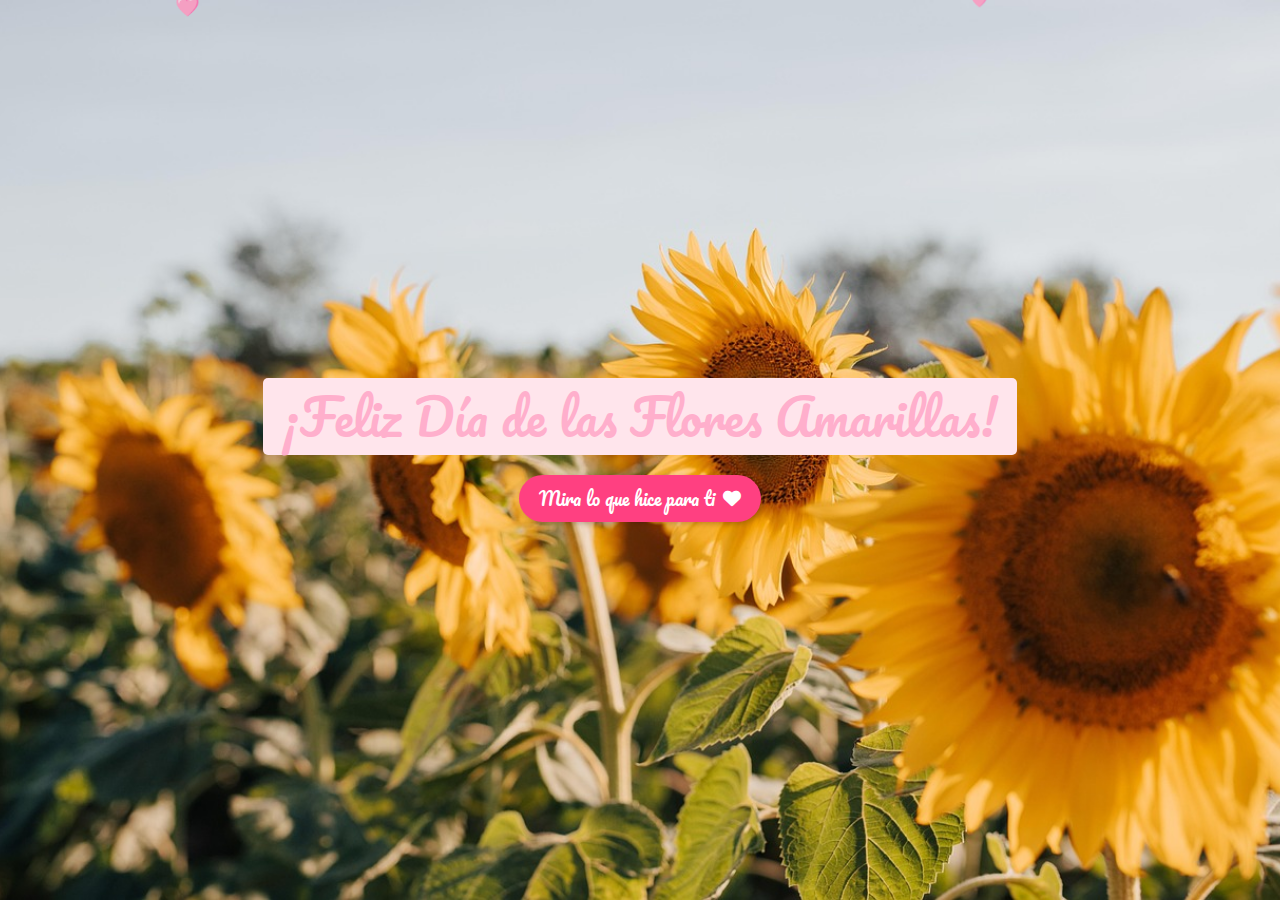
<file: index.html>
<!DOCTYPE html>
<html lang="es">
<head>
  <meta charset="UTF-8">
  <meta name="viewport" content="width=device-width, initial-scale=1.0">
  <title>Mis Flores Amarillas para ti</title>
  <link rel="icon" type="image/x-icon" href="source/floramarilla.ico">

  <!-- Fuente de Google -->
  <link href="https://fonts.googleapis.com/css2?family=Pacifico&display=swap" rel="stylesheet">
  <!-- Bootstrap -->
  <link href="https://cdn.jsdelivr.net/npm/bootstrap@5.3.0-alpha1/dist/css/bootstrap.min.css" rel="stylesheet">
  <!-- FontAwesome -->
  <link rel="stylesheet" href="https://cdnjs.cloudflare.com/ajax/libs/font-awesome/6.5.1/css/all.min.css">

  <style>
    body {
      background-image: url('source/fondo1.jpg');
      background-size: cover;
      background-position: center;
      color: white;
      font-family: 'Pacifico', cursive;
      text-align: center;
      height: 100vh;
      display: flex;
      align-items: center;
      flex-direction: column;
      justify-content: center;
      margin: 0;
      padding: 20px;
      overflow: hidden; /* Evita que los corazones creen barras de desplazamiento */
    }

    h1 {
      font-size: 3rem;
      margin: 0;
      color: #ffafcc;
      font-weight: 200;
      background-color: #ffe5ec;
      padding: 10px 20px;
      border-radius: 5px;
      display: inline-block;
    }

    .btn-heart {
      font-size: 18px;
      padding: 10px 20px;
      background-color: #ff4081;
      border: none;
      color: white;
      margin-top: 20px;
      display: inline-flex;
      align-items: center;
      justify-content: center;
      border-radius: 30px;
      text-decoration: none;
      transition: background-color 0.3s, transform 0.2s;
      max-width: fit-content;
      white-space: nowrap;
      box-shadow: 2px 2px 5px rgba(0, 0, 0, 0.2);
    }

    .btn-heart i {
      margin-left: 8px;
    }

    .btn-heart:hover {
      background-color: #d52879;
      transform: scale(1.05);
    }

    /* 🌟 Estilos para la lluvia de corazones */
    .heart {
      position: fixed;
      top: -10px; /* Inicia fuera de la pantalla */
      left: 50%;
      font-size: 20px;
      opacity: 0.8;
      color: pink;
      animation: fall linear infinite;
      pointer-events: none; /* No interfiere con clics */
    }

    /* Animación de caída */
    @keyframes fall {
      to {
        transform: translateY(100vh);
        opacity: 0;
      }
    }

    @media (max-width: 768px) {
      h1 {
        font-size: 2rem;
        padding: 8px 15px;
      }

      .btn-heart {
        font-size: 16px;
        padding: 8px 16px;
      }
    }
  </style>
</head>
<body>
<h1>¡Feliz Día de las Flores Amarillas!</h1>
<a href="inicio.html" class="btn-heart">
  Mira lo que hice para ti
  <i class="fa-solid fa-heart"></i>
</a>

<!-- 🌟 Script para la lluvia de corazones -->
<script>
  function createHeart() {
    const heart = document.createElement("span");
    heart.classList.add("heart");
    heart.innerHTML = "🩷"; // "💛" "🩷"  "🌸"
    document.body.appendChild(heart);

    // Posición aleatoria en el ancho de la pantalla
    heart.style.left = Math.random() * 100 + "vw";

    // Tamaño aleatorio de los corazones
    heart.style.fontSize = Math.random() * 20 + 10 + "px";

    // Velocidad aleatoria de caída
    heart.style.animationDuration = Math.random() * 3 + 2 + "s";

    // Elimina el corazón después de caer
    setTimeout(() => {
      heart.remove();
    }, 5000);
  }

  // Generar corazones cada 300ms
  setInterval(createHeart, 300);
</script>

<!-- Bootstrap JS -->
<script src="https://cdn.jsdelivr.net/npm/bootstrap@5.3.0-alpha1/dist/js/bootstrap.bundle.min.js"></script>
</body>
</html>
</file>
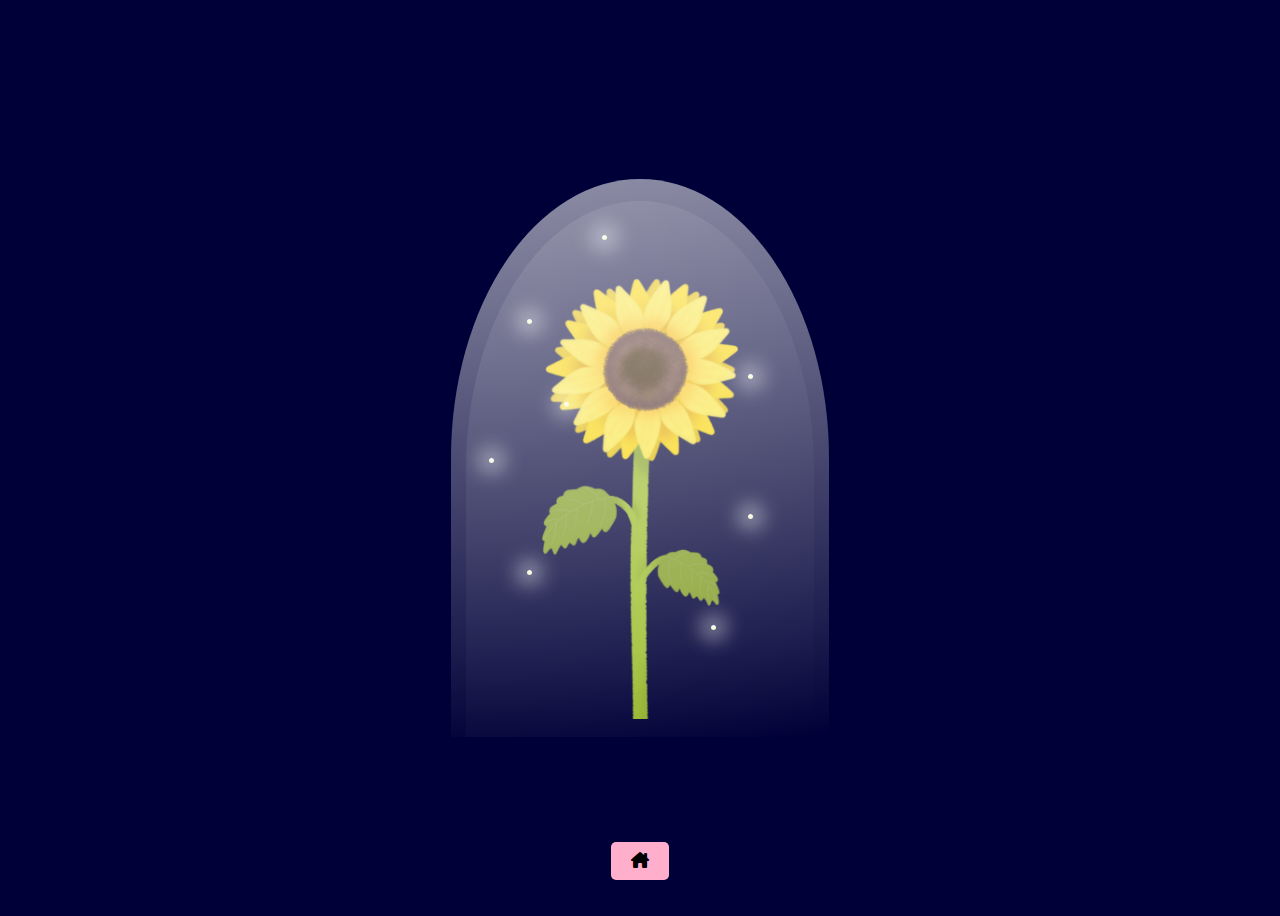
<file: girasol.html>
<!DOCTYPE html>
<html lang="es">

<head>
    <meta charset="UTF-8">
    <meta name="viewport" content="width=device-width, initial-scale=1.0">
    <title>Girasol</title>
    <link rel="icon" type="image/x-icon" href="source/floramarilla.ico">
    <link href="https://fonts.googleapis.com/css2?family=Pacifico&display=swap" rel="stylesheet">
     <!-- Asegúrate de tener FontAwesome en tu proyecto -->
<link rel="stylesheet" href="https://cdnjs.cloudflare.com/ajax/libs/font-awesome/6.5.1/css/all.min.css">

    <style>
        body {
            display: flex;
            justify-content: center;
            align-items: center;
            background-color: #000038;
            height: 100vh;
        }

        .flower {
            display: flex;
            flex-direction: column-reverse;
            align-items: center;
            animation: float 3s ease-in-out infinite;
            position: relative;
            z-index: -1;
        }

        .flower__sparkles {
            position: absolute;
            top: 0;
            left: 0;
            width: 100%;
            height: 100%;
        }

        .flower__sparkle {
            position: absolute;
            width: 5px;
            height: 5px;
            background: linear-gradient(#FFF, #F5FCCD);
            box-shadow: 0 0 20px 10px rgba(255, 255, 255, 0.5);
            border-radius: 50%;
        }

        .flower__sparkle:nth-child(1) {
            top: 10%;
            left: 40%;
        }

        .flower__sparkle:nth-child(2) {
            top: 25%;
            left: 20%;
        }

        .flower__sparkle:nth-child(3) {
            top: 40%;
            left: 30%;
        }

        .flower__sparkle:nth-child(4) {
            top: 50%;
            left: 10%;
        }

        .flower__sparkle:nth-child(5) {
            top: 80%;
            right: 30%;
        }

        .flower__sparkle:nth-child(6) {
            top: 70%;
            left: 20%;
        }

        .flower__sparkle:nth-child(7) {
            top: 60%;
            right: 20%;
        }

        .flower__sparkle:nth-child(8) {
            top: 35%;
            right: 20%;
        }

        .flower__wrapper {
            position: relative;
            padding: 2vh 7vh;
            border-radius: 50% 50% 0 0;
            background: linear-gradient(#FFF -100%, transparent);
            overflow: hidden;
        }

        .flower__wrapper:before {
            content: '';
            position: absolute;
            top: 4%;
            left: 4%;
            display: block;
            width: 92%;
            height: 96%;
            background: radial-gradient(circle at top left, #FFF -800%, transparent);
            border-radius: 50% 50% 0 0;
        }

        .flower__wrapper:after {
            content: '';
            position: absolute;
            top: 0;
            left: 0;
            display: block;
            width: 100%;
            height: 100%;
            background: radial-gradient(circle at top left, #FFF -800%, transparent);
        }

        .flower__head {
            position: relative;
            display: flex;
            justify-content: center;
            width: 20vh;
            height: 23vh;
            margin-bottom: -8vh;
            transform: rotateX(75deg);
        }

        .flower__petal {
            position: absolute;
            bottom: -58%;
            width: 14vh;
            height: 19vh;
        }

        .flower__petal:after {
            content: '';
            position: relative;
            top: 0rem;
            left: 60%;
            display: block;
            width: 2px;
            height: 80%;
            background: #F5FCCD;
            transform: rotate(45deg);
        }

        .flower__petal--left {
            left: -19%;
            border-radius: 0 50% 40% 50%;
            background: linear-gradient(135deg, #F5FCCD, #ff7d66);
            transform-origin: 100% 100%;
        }

        .flower__petal--left:after {
            left: unset;
            right: -40%;
            transform: rotate(135deg);
        }

        /*
        .flower__petal--mid {
            left: -16%;
            bottom: -59%;
            border-radius: 0% 119% 0% 100%;
            background: linear-gradient(180deg, #F5FCCD, #ff7d66);
            transform-origin: 100% 100%;
            height: 28vh;
            transform: rotate(23deg);
            z-index: -1;
        }

        .flower__petal--mid:after {
            left: unset;
            right: -44%;
            transform: rotate(156deg);
            height: 26vh;
        }

        .flower__petal--bottom {
            left: -22%;
            bottom: -59%;
            border-radius: 0% 119% 0% 100%;
            background: linear-gradient(180deg, #F5FCCD, #ff7d66);
            transform-origin: 100% 100%;
            height: 31vh;
            transform: rotate(-158deg);
            z-index: -1;
        }

        .flower__petal--bottom:after {
            left: unset;
            right: -44%;
            transform: rotate(156deg);
            height: 26vh;
        }
*/
        .flower__petal--right {
            right: -18%;
            border-radius: 50% 0 50% 40%;
            background: linear-gradient(-135deg, #F5FCCD, #ff7d66);
            transform-origin: 0 100%;
        }

        .flower__petal--front {
            transform: scaleY(-1);
        }

        .flower__center {
            position: relative;
            width: 60%;
            height: 74%;
            background: linear-gradient(#976a5a, #3e1e12);
            border-radius: 50% 50% 35% 35%;
            top: 112%;
        }

        .flower__seeds {
            position: absolute;
            bottom: 2vh;
            left: 0;
            width: 100%;
            height: 100%;
            margin-bottom: 3vh;
        }

        .flower__seed {
            position: absolute;
            width: 3px;
            height: 3px;
            border-radius: 50%;
            background-color: #FFF;
        }

        .flower__seed:nth-child(1) {
            top: 60%;
            left: 40%;
        }

        .flower__seed:nth-child(2) {
            top: 40%;
            left: 60%;
        }

        .flower__seed:nth-child(3) {
            top: 50%;
            left: 50%;
        }

        .flower__seed:nth-child(4) {
            top: 60%;
            left: 60%;
        }

        .flower__seed:nth-child(5) {
            top: 40%;
            left: 40%;
        }

        .flower__seed:nth-child(6) {
            top: 50%;
            left: 30%;
        }

        .flower__seed:nth-child(7) {
            top: 30%;
            left: 50%;
        }

        .flower__seed:nth-child(8) {
            top: 70%;
            left: 50%;
        }

        .flower__seed:nth-child(9) {
            top: 50%;
            left: 70%;
        }

        .flower__steam-wrapper {
            position: relative;
            width: 1.5vh;
            height: 43vh;
        }

        .flower__steam-wrapper:after {
            content: '';
            position: absolute;
            top: 0;
            left: -200%;
            width: 500%;
            height: 10vh;
            border-radius: 0 0 50% 50%;
            background: linear-gradient(#000038, #80c0a1);
        }

        .flower__leaf {
            position: absolute;
            width: 400%;
            height: 15%;
            background: #80c0a1;
            border-radius: 50% 0 50% 0;
        }

        .flower__leaf:after {
            content: '';
            position: absolute;
            top: 50%;
            left: 0;
            width: 100%;
            height: 2px;
            background-color: #80c0a1;
            transform: rotate(-45deg);
            filter: brightness(1);
        }

        .flower__leaf--first {
            bottom: 25%;
            left: 100%;
            background: linear-gradient(-135deg, #80c0a1, #F5FCCD);
            transform-origin: -10%;
        }

        .flower__leaf--second {
            top: 30%;
            right: 100%;
            background: linear-gradient(45deg, #80c0a1, #F5FCCD);
            transform: scaleY(-1);
            transform-origin: 110%;
            z-index: 1;
        }

        .flower__leaf--second {
            top: 30%;
            right: 100%;
            background: linear-gradient(45deg, #80c0a1, #F5FCCD);
            transform: scaleY(-1);
            transform-origin: 110%;
            z-index: 1;
        }

        .flower__steam {
            position: relative;
            width: 100%;
            height: 94%;
            background: linear-gradient(#000038, #80c0a1, #F5FCCD);
            border-radius: 0 0 1rem 0;
            overflow: hidden;

        }

        .flower__steam-end {
            position: absolute;
            bottom: 0;
            width: 100%;
            height: 4vh;
            background: linear-gradient(#ff7d66, #F5FCCD);
            border-radius: 50% 20% 50% 0;
        }

        .imagen {
            margin-top: 9vh;
            height: 49vh;
            width: 28vh;
        }

        @keyframes float {

            0%,
            100% {
                transform: translateY(0);
            }

            50% {
                transform: translateY(-20px);
            }
        }

        .titulo {
            margin-bottom: 180px;
            color: yellow;
            position: absolute;
            top: 1vh;
            left: 50%;
            transform: translateX(-50%);
            width: 90%;
            font-size: 3vh;
            opacity: 0;
            animation: fadeIn 4s ease-in-out forwards;
            text-align: center;
            font-family: 'Pacifico', cursive;
        }

        @keyframes float {

            0%,
            100% {
                transform: translateY(0);
            }

            50% {
                transform: translateY(-20px);
            }
        }

        @media screen and (max-width: 600px) {
            h1 {
                font-size: 1.5em;
            }
        }

        @media screen and (min-width: 601px) and (max-width: 1024px) {
            h1 {
                font-size: 1.8em;
            }
        }

        @media screen and (min-width: 1025px) {
            h1 {
                font-size: 2em;
            }

        }

        h1 {
            font-size: 2em;
            line-height: 1.5;
            margin-bottom: 20px;
        }

        @keyframes fadeIn {
            from {
                opacity: 0;
            }

            to {
                opacity: 1;
            }
        }

        #girasol-button {
    position: fixed;
    bottom: 20px;  /* Ubicación en la parte inferior */
    left: 50%;  /* Lo centra horizontalmente */
    transform: translateX(-50%); /* Asegura que el centro del botón esté alineado */
    padding: 10px 20px;
    background-color: #ffafcc;
    color: #000;
    font-size: 16px;
    border: none;
    border-radius: 5px;
    cursor: pointer;
    transition: 0.3s;
}

#girasol-button:hover {
    background-color: #bde0fe;
}

.material-symbols-outlined {
    font-variation-settings:
      'FILL' 0,
      'wght' 400,
      'GRAD' 0,
      'opsz' 24;
    font-size: 24px;
    vertical-align: middle;
    margin-right: 5px;
}
    </style>
</head>

<body>
    <h1 class="titulo">Te amo y siempre te amaré <3 <br>
        Tu y yo por siempre y para siempre 🩷</h1>
    <div class="flower__wrapper">
        <div class="flower__sparkles">
            <div class="flower__sparkle"></div>
            <div class="flower__sparkle"></div>
            <div class="flower__sparkle"></div>
            <div class="flower__sparkle"></div>
            <div class="flower__sparkle"></div>
            <div class="flower__sparkle"></div>
            <div class="flower__sparkle"></div>
            <div class="flower__sparkle"></div>
        </div>

        <button title="INICIO" id="girasol-button" onclick="window.location.href='index.html'">
            <i class="fa-solid fa-house-chimney"></i> 
        </button>

        <div class="flower">
            <img class="imagen"
                src="[data-uri]" />

        </div>
    </div>

</body>

</html>
</file>
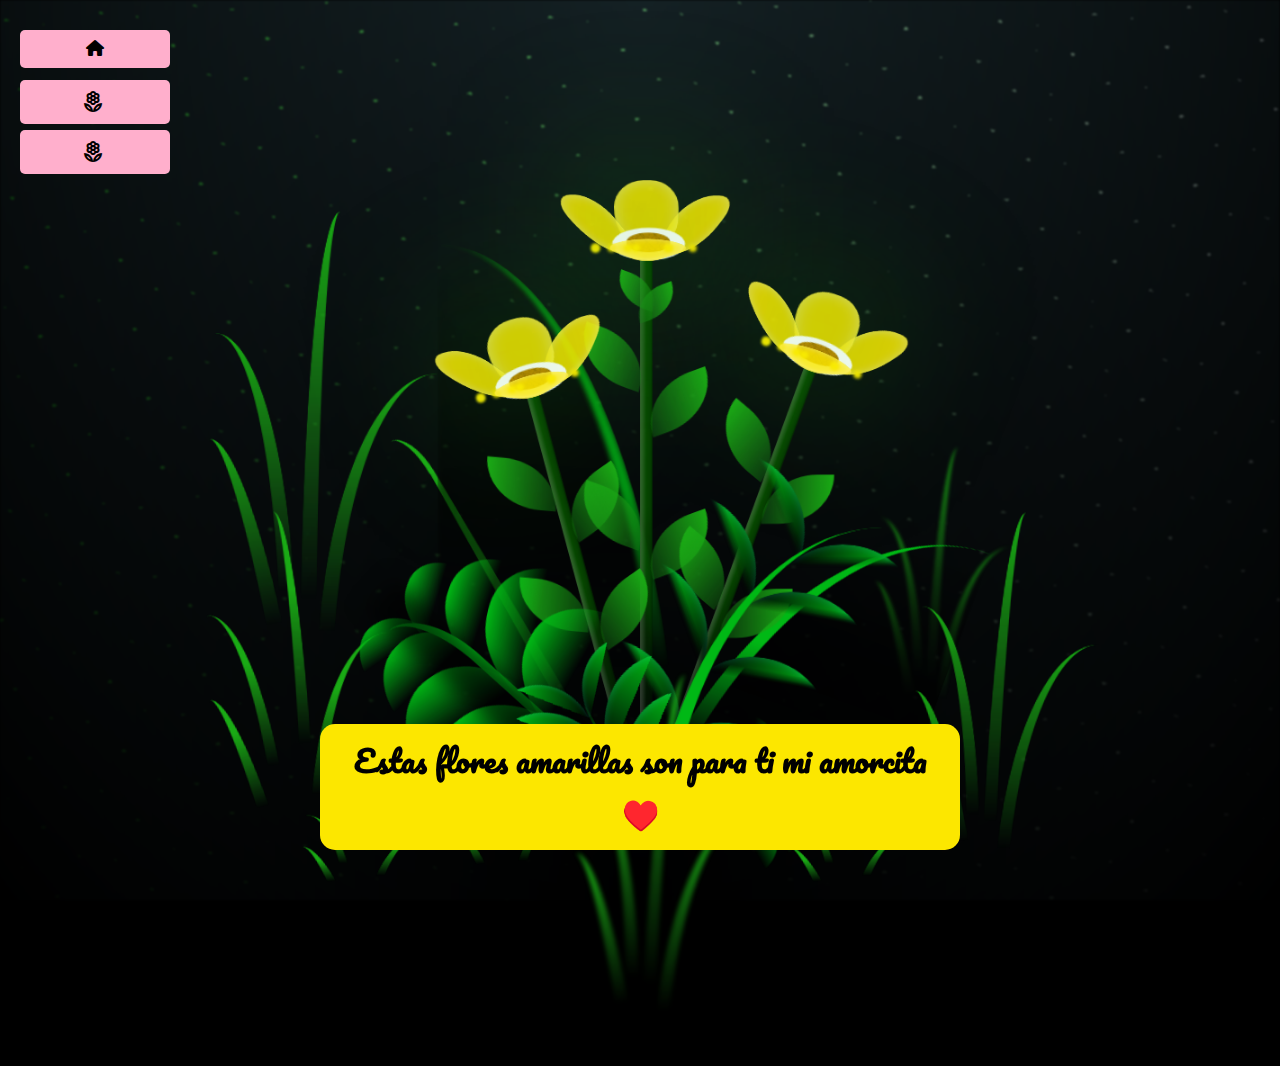
<file: inicio.html>
<!DOCTYPE html>
<html lang="es">
<head>
    <meta charset="UTF-8">
    <meta name="viewport" content="width=device-width, initial-scale=1.0">
    <title>Tus Flores</title>
    <link rel="icon" type="image/x-icon" href="source/floramarilla.ico">
    <link rel="stylesheet" href="css/style.css">
    <link rel="stylesheet" href="https://cdnjs.cloudflare.com/ajax/libs/font-awesome/6.5.1/css/all.min.css">
    <!-- Fuente de Google -->
    <link href="https://fonts.googleapis.com/css2?family=Pacifico&display=swap" rel="stylesheet">
    <link rel="stylesheet" href="https://fonts.googleapis.com/css2?family=Material+Symbols+Outlined:opsz,wght,FILL,GRAD@20..48,100..700,0..1,-50..200&icon_names=local_florist" />

</head>

<body>
<div class="night"></div>
<div class="flowers">
    <div class="flower flower--1">
        <div class="flower__leafs flower__leafs--1">
            <div class="flower__leaf flower__leaf--1"></div>
            <div class="flower__leaf flower__leaf--2"></div>
            <div class="flower__leaf flower__leaf--3"></div>
            <div class="flower__leaf flower__leaf--4"></div>
            <div class="flower__white-circle"></div>

            <div class="flower__light flower__light--1"></div>
            <div class="flower__light flower__light--2"></div>
            <div class="flower__light flower__light--3"></div>
            <div class="flower__light flower__light--4"></div>
            <div class="flower__light flower__light--5"></div>
            <div class="flower__light flower__light--6"></div>
            <div class="flower__light flower__light--7"></div>
            <div class="flower__light flower__light--8"></div>

        </div>
        <div class="flower__line">
            <div class="flower__line__leaf flower__line__leaf--1"></div>
            <div class="flower__line__leaf flower__line__leaf--2"></div>
            <div class="flower__line__leaf flower__line__leaf--3"></div>
            <div class="flower__line__leaf flower__line__leaf--4"></div>
            <div class="flower__line__leaf flower__line__leaf--5"></div>
            <div class="flower__line__leaf flower__line__leaf--6"></div>
        </div>
    </div>

    <div class="flower flower--2">
        <div class="flower__leafs flower__leafs--2">
            <div class="flower__leaf flower__leaf--1"></div>
            <div class="flower__leaf flower__leaf--2"></div>
            <div class="flower__leaf flower__leaf--3"></div>
            <div class="flower__leaf flower__leaf--4"></div>
            <div class="flower__white-circle"></div>

            <div class="flower__light flower__light--1"></div>
            <div class="flower__light flower__light--2"></div>
            <div class="flower__light flower__light--3"></div>
            <div class="flower__light flower__light--4"></div>
            <div class="flower__light flower__light--5"></div>
            <div class="flower__light flower__light--6"></div>
            <div class="flower__light flower__light--7"></div>
            <div class="flower__light flower__light--8"></div>

        </div>
        <div class="flower__line">
            <div class="flower__line__leaf flower__line__leaf--1"></div>
            <div class="flower__line__leaf flower__line__leaf--2"></div>
            <div class="flower__line__leaf flower__line__leaf--3"></div>
            <div class="flower__line__leaf flower__line__leaf--4"></div>
        </div>
    </div>

    <div class="flower flower--3">
        <div class="flower__leafs flower__leafs--3">
            <div class="flower__leaf flower__leaf--1"></div>
            <div class="flower__leaf flower__leaf--2"></div>
            <div class="flower__leaf flower__leaf--3"></div>
            <div class="flower__leaf flower__leaf--4"></div>
            <div class="flower__white-circle"></div>

            <div class="flower__light flower__light--1"></div>
            <div class="flower__light flower__light--2"></div>
            <div class="flower__light flower__light--3"></div>
            <div class="flower__light flower__light--4"></div>
            <div class="flower__light flower__light--5"></div>
            <div class="flower__light flower__light--6"></div>
            <div class="flower__light flower__light--7"></div>
            <div class="flower__light flower__light--8"></div>

        </div>
        <div class="flower__line">
            <div class="flower__line__leaf flower__line__leaf--1"></div>
            <div class="flower__line__leaf flower__line__leaf--2"></div>
            <div class="flower__line__leaf flower__line__leaf--3"></div>
            <div class="flower__line__leaf flower__line__leaf--4"></div>
        </div>
    </div>

    <div class="grow-ans" style="--d:1.2s">
        <div class="flower__g-long">
            <div class="flower__g-long__top"></div>
            <div class="flower__g-long__bottom"></div>
        </div>
    </div>

    <div class="growing-grass">
        <div class="flower__grass flower__grass--1">
            <div class="flower__grass--top"></div>
            <div class="flower__grass--bottom"></div>
            <div class="flower__grass__leaf flower__grass__leaf--1"></div>
            <div class="flower__grass__leaf flower__grass__leaf--2"></div>
            <div class="flower__grass__leaf flower__grass__leaf--3"></div>
            <div class="flower__grass__leaf flower__grass__leaf--4"></div>
            <div class="flower__grass__leaf flower__grass__leaf--5"></div>
            <div class="flower__grass__leaf flower__grass__leaf--6"></div>
            <div class="flower__grass__leaf flower__grass__leaf--7"></div>
            <div class="flower__grass__leaf flower__grass__leaf--8"></div>
            <div class="flower__grass__overlay"></div>
        </div>
    </div>

    <div class="growing-grass">
        <div class="flower__grass flower__grass--2">
            <div class="flower__grass--top"></div>
            <div class="flower__grass--bottom"></div>
            <div class="flower__grass__leaf flower__grass__leaf--1"></div>
            <div class="flower__grass__leaf flower__grass__leaf--2"></div>
            <div class="flower__grass__leaf flower__grass__leaf--3"></div>
            <div class="flower__grass__leaf flower__grass__leaf--4"></div>
            <div class="flower__grass__leaf flower__grass__leaf--5"></div>
            <div class="flower__grass__leaf flower__grass__leaf--6"></div>
            <div class="flower__grass__leaf flower__grass__leaf--7"></div>
            <div class="flower__grass__leaf flower__grass__leaf--8"></div>
            <div class="flower__grass__overlay"></div>
        </div>
    </div>

    <div class="grow-ans" style="--d:2.4s">
        <div class="flower__g-right flower__g-right--1">
            <div class="leaf"></div>
        </div>
    </div>

    <div class="grow-ans" style="--d:2.8s">
        <div class="flower__g-right flower__g-right--2">
            <div class="leaf"></div>
        </div>
    </div>

    <div class="grow-ans" style="--d:2.8s">
        <div class="flower__g-front">
            <div class="flower__g-front__leaf-wrapper flower__g-front__leaf-wrapper--1">
                <div class="flower__g-front__leaf"></div>
            </div>
            <div class="flower__g-front__leaf-wrapper flower__g-front__leaf-wrapper--2">
                <div class="flower__g-front__leaf"></div>
            </div>
            <div class="flower__g-front__leaf-wrapper flower__g-front__leaf-wrapper--3">
                <div class="flower__g-front__leaf"></div>
            </div>
            <div class="flower__g-front__leaf-wrapper flower__g-front__leaf-wrapper--4">
                <div class="flower__g-front__leaf"></div>
            </div>
            <div class="flower__g-front__leaf-wrapper flower__g-front__leaf-wrapper--5">
                <div class="flower__g-front__leaf"></div>
            </div>
            <div class="flower__g-front__leaf-wrapper flower__g-front__leaf-wrapper--6">
                <div class="flower__g-front__leaf"></div>
            </div>
            <div class="flower__g-front__leaf-wrapper flower__g-front__leaf-wrapper--7">
                <div class="flower__g-front__leaf"></div>
            </div>
            <div class="flower__g-front__leaf-wrapper flower__g-front__leaf-wrapper--8">
                <div class="flower__g-front__leaf"></div>
            </div>
            <div class="flower__g-front__line"></div>
        </div>
    </div>

    <div class="grow-ans" style="--d:3.2s">
        <div class="flower__g-fr">
            <div class="leaf"></div>
            <div class="flower__g-fr__leaf flower__g-fr__leaf--1"></div>
            <div class="flower__g-fr__leaf flower__g-fr__leaf--2"></div>
            <div class="flower__g-fr__leaf flower__g-fr__leaf--3"></div>
            <div class="flower__g-fr__leaf flower__g-fr__leaf--4"></div>
            <div class="flower__g-fr__leaf flower__g-fr__leaf--5"></div>
            <div class="flower__g-fr__leaf flower__g-fr__leaf--6"></div>
            <div class="flower__g-fr__leaf flower__g-fr__leaf--7"></div>
            <div class="flower__g-fr__leaf flower__g-fr__leaf--8"></div>
        </div>
    </div>

    <div class="long-g long-g--0">
        <div class="grow-ans" style="--d:3s">
            <div class="leaf leaf--0"></div>
        </div>
        <div class="grow-ans" style="--d:2.2s">
            <div class="leaf leaf--1"></div>
        </div>
        <div class="grow-ans" style="--d:3.4s">
            <div class="leaf leaf--2"></div>
        </div>
        <div class="grow-ans" style="--d:3.6s">
            <div class="leaf leaf--3"></div>
        </div>
    </div>

    <div class="long-g long-g--1">
        <div class="grow-ans" style="--d:3.6s">
            <div class="leaf leaf--0"></div>
        </div>
        <div class="grow-ans" style="--d:3.8s">
            <div class="leaf leaf--1"></div>
        </div>
        <div class="grow-ans" style="--d:4s">
            <div class="leaf leaf--2"></div>
        </div>
        <div class="grow-ans" style="--d:4.2s">
            <div class="leaf leaf--3"></div>
        </div>
    </div>

    <div class="long-g long-g--2">
        <div class="grow-ans" style="--d:4s">
            <div class="leaf leaf--0"></div>
        </div>
        <div class="grow-ans" style="--d:4.2s">
            <div class="leaf leaf--1"></div>
        </div>
        <div class="grow-ans" style="--d:4.4s">
            <div class="leaf leaf--2"></div>
        </div>
        <div class="grow-ans" style="--d:4.6s">
            <div class="leaf leaf--3"></div>
        </div>
    </div>

    <div class="long-g long-g--3">
        <div class="grow-ans" style="--d:4s">
            <div class="leaf leaf--0"></div>
        </div>
        <div class="grow-ans" style="--d:4.2s">
            <div class="leaf leaf--1"></div>
        </div>
        <div class="grow-ans" style="--d:3s">
            <div class="leaf leaf--2"></div>
        </div>
        <div class="grow-ans" style="--d:3.6s">
            <div class="leaf leaf--3"></div>
        </div>
    </div>

    <div class="long-g long-g--4">
        <div class="grow-ans" style="--d:4s">
            <div class="leaf leaf--0"></div>
        </div>
        <div class="grow-ans" style="--d:4.2s">
            <div class="leaf leaf--1"></div>
        </div>
        <div class="grow-ans" style="--d:3s">
            <div class="leaf leaf--2"></div>
        </div>
        <div class="grow-ans" style="--d:3.6s">
            <div class="leaf leaf--3"></div>
        </div>
    </div>

    <div class="long-g long-g--5">
        <div class="grow-ans" style="--d:4s">
            <div class="leaf leaf--0"></div>
        </div>
        <div class="grow-ans" style="--d:4.2s">
            <div class="leaf leaf--1"></div>
        </div>
        <div class="grow-ans" style="--d:3s">
            <div class="leaf leaf--2"></div>
        </div>
        <div class="grow-ans" style="--d:3.6s">
            <div class="leaf leaf--3"></div>
        </div>
    </div>

    <div class="long-g long-g--6">
        <div class="grow-ans" style="--d:4.2s">
            <div class="leaf leaf--0"></div>
        </div>
        <div class="grow-ans" style="--d:4.4s">
            <div class="leaf leaf--1"></div>
        </div>
        <div class="grow-ans" style="--d:4.6s">
            <div class="leaf leaf--2"></div>
        </div>
        <div class="grow-ans" style="--d:4.8s">
            <div class="leaf leaf--3"></div>
        </div>
    </div>

    <div class="long-g long-g--7">
        <div class="grow-ans" style="--d:3s">
            <div class="leaf leaf--0"></div>
        </div>
        <div class="grow-ans" style="--d:3.2s">
            <div class="leaf leaf--1"></div>
        </div>
        <div class="grow-ans" style="--d:3.5s">
            <div class="leaf leaf--2"></div>
        </div>
        <div class="grow-ans" style="--d:3.6s">
            <div class="leaf leaf--3"></div>
        </div>
    </div>
</div>
<div class="message">Estas flores amarillas son para ti mi amorcita ♥️</div>


<button title="INICIO" id="home-button" onclick="window.location.href='index.html'">
    <i class="fa-solid fa-house"></i>
</button>

<button title="VER TULIPÁN" id="tulipan-button" onclick="window.location.href='tulipan.html'">
    <span class="material-symbols-outlined">local_florist</span>
</button>

<button title="VER GIRASOL" id="girasol-button" onclick="window.location.href='girasol.html'">
    <span class="material-symbols-outlined">local_florist</span>
</button>








<script>
    onload = () =>{
        document.body.classList.remove("container");
    };
</script>
</body>
</file>
<file: css/style.css>
*,
*::after,
*::before {
  padding: 0;
  margin: 0;
  box-sizing: border-box;
}

:root {
  --dark-color: #000;
}

body {
  display: flex;
  align-items: flex-end;
  justify-content: center;
  min-height: 100vh;
  background-color: var(--dark-color);
  overflow: hidden;
  perspective: 1000px;
}

.night {
  position: fixed;
  left: 50%;
  top: 0;
  transform: translateX(-50%);
  width: 100%;
  height: 100%;
  filter: blur(0.1vmin);
  background-image: radial-gradient(ellipse at top, transparent 0%, var(--dark-color)), 
  radial-gradient(ellipse at bottom, var(--dark-color), rgba(145, 233, 255, 0.2)), 
  repeating-linear-gradient(220deg, rgb(0, 0, 0) 0px, rgb(0, 0, 0) 19px, transparent 19px, 
  transparent 22px), repeating-linear-gradient(189deg, rgb(0, 0, 0) 0px, rgb(0, 0, 0) 19px, 
  transparent 19px, transparent 22px), repeating-linear-gradient(148deg, rgb(0, 0, 0) 0px, 
  rgb(0, 0, 0) 19px, transparent 19px, transparent 22px), linear-gradient(90deg, rgb(21, 255, 0), 
  rgb(240, 240, 240));
}

.flowers {
  position: relative;
  transform: scale(0.9);
}

.flower {
  position: absolute;
  bottom: 10vmin;
  transform-origin: bottom center;
  z-index: 10;
  --fl-speed: 0.8s;
}

.message {
  background: #fce700;
  font-family: 'Pacifico', cursive;
  font-size: 30px;
  font-style: normal;
  font-weight: 800;
  padding: 10px 20px;
  position: absolute;
  bottom: 50px;
  left: 50%;
  transform: translateX(-50%);
  max-width: 80%; /* Limita el ancho para que se ajuste mejor */
  text-align: center;
  border-radius: 15px; /* Bordes redondeados */
  white-space: normal; /* Permite que el texto se divida en líneas */
  word-wrap: break-word; /* Asegura que las palabras largas se rompan */
  display: inline-block; /* Para mejor ajuste del contenido */
}


@keyframes fadeIn {
  to {
    opacity: 1; /* El elemento se vuelve visible */
  }
}

.flower--1 {
  -webkit-animation: moving-flower-1 4s linear infinite;
          animation: moving-flower-1 4s linear infinite;
}
.flower--1 .flower__line {
  height: 70vmin;
  -webkit-animation-delay: 0.3s;
          animation-delay: 0.3s;
}
.flower--1 .flower__line__leaf--1 {
  -webkit-animation: blooming-leaf-right var(--fl-speed) 1.6s backwards;
          animation: blooming-leaf-right var(--fl-speed) 1.6s backwards;
}
.flower--1 .flower__line__leaf--2 {
  -webkit-animation: blooming-leaf-right var(--fl-speed) 1.4s backwards;
          animation: blooming-leaf-right var(--fl-speed) 1.4s backwards;
}
.flower--1 .flower__line__leaf--3 {
  -webkit-animation: blooming-leaf-left var(--fl-speed) 1.2s backwards;
          animation: blooming-leaf-left var(--fl-speed) 1.2s backwards;
}
.flower--1 .flower__line__leaf--4 {
  -webkit-animation: blooming-leaf-left var(--fl-speed) 1s backwards;
          animation: blooming-leaf-left var(--fl-speed) 1s backwards;
}
.flower--1 .flower__line__leaf--5 {
  -webkit-animation: blooming-leaf-right var(--fl-speed) 1.8s backwards;
          animation: blooming-leaf-right var(--fl-speed) 1.8s backwards;
}
.flower--1 .flower__line__leaf--6 {
  -webkit-animation: blooming-leaf-left var(--fl-speed) 2s backwards;
          animation: blooming-leaf-left var(--fl-speed) 2s backwards;
}
.flower--2 {
  left: 50%;
  transform: rotate(20deg);
  -webkit-animation: moving-flower-2 4s linear infinite;
          animation: moving-flower-2 4s linear infinite;
}
.flower--2 .flower__line {
  height: 60vmin;
  -webkit-animation-delay: 0.6s;
          animation-delay: 0.6s;
}
.flower--2 .flower__line__leaf--1 {
  -webkit-animation: blooming-leaf-right var(--fl-speed) 1.9s backwards;
          animation: blooming-leaf-right var(--fl-speed) 1.9s backwards;
}
.flower--2 .flower__line__leaf--2 {
  -webkit-animation: blooming-leaf-right var(--fl-speed) 1.7s backwards;
          animation: blooming-leaf-right var(--fl-speed) 1.7s backwards;
}
.flower--2 .flower__line__leaf--3 {
  -webkit-animation: blooming-leaf-left var(--fl-speed) 1.5s backwards;
          animation: blooming-leaf-left var(--fl-speed) 1.5s backwards;
}
.flower--2 .flower__line__leaf--4 {
  -webkit-animation: blooming-leaf-left var(--fl-speed) 1.3s backwards;
          animation: blooming-leaf-left var(--fl-speed) 1.3s backwards;
}
.flower--3 {
  left: 50%;
  transform: rotate(-15deg);
  -webkit-animation: moving-flower-3 4s linear infinite;
          animation: moving-flower-3 4s linear infinite;
}
.flower--3 .flower__line {
  -webkit-animation-delay: 0.9s;
          animation-delay: 0.9s;
}
.flower--3 .flower__line__leaf--1 {
  -webkit-animation: blooming-leaf-right var(--fl-speed) 2.5s backwards;
          animation: blooming-leaf-right var(--fl-speed) 2.5s backwards;
}
.flower--3 .flower__line__leaf--2 {
  -webkit-animation: blooming-leaf-right var(--fl-speed) 2.3s backwards;
          animation: blooming-leaf-right var(--fl-speed) 2.3s backwards;
}
.flower--3 .flower__line__leaf--3 {
  -webkit-animation: blooming-leaf-left var(--fl-speed) 2.1s backwards;
          animation: blooming-leaf-left var(--fl-speed) 2.1s backwards;
}
.flower--3 .flower__line__leaf--4 {
  -webkit-animation: blooming-leaf-left var(--fl-speed) 1.9s backwards;
          animation: blooming-leaf-left var(--fl-speed) 1.9s backwards;
}
.flower__leafs {
  position: relative;
  -webkit-animation: blooming-flower 2s backwards;
          animation: blooming-flower 2s backwards;
}
.flower__leafs--1 {
  -webkit-animation-delay: 1.1s;
          animation-delay: 1.1s;
}
.flower__leafs--2 {
  -webkit-animation-delay: 1.4s;
          animation-delay: 1.4s;
}
.flower__leafs--3 {
  -webkit-animation-delay: 1.7s;
          animation-delay: 1.7s;
}
.flower__leafs::after {
  content: "";
  position: absolute;
  left: 0;
  top: 0;
  transform: translate(-50%, -100%);
  width: 8vmin;
  height: 8vmin;
  background-color: #1aaa15;
  filter: blur(10vmin);
}
.flower__leaf {
  position: absolute;
  bottom: 0;
  left: 50%;
  width: 8vmin;
  height: 11vmin;
  border-radius: 51% 49% 47% 53%/44% 45% 55% 69%;
  background-color: #1aaa15;
  background-image: linear-gradient(to top, #fce700, #fce700);
  transform-origin: bottom center;
  opacity: 0.9;
  box-shadow: inset 0 0 2vmin rgba(255, 255, 255, 0.5);
}
.flower__leaf--1 {
  transform: translate(-10%, 1%) rotateY(40deg) rotateX(-50deg);
}
.flower__leaf--2 {
  transform: translate(-50%, -4%) rotateX(40deg);
}
.flower__leaf--3 {
  transform: translate(-90%, 0%) rotateY(45deg) rotateX(50deg);
}
.flower__leaf--4 {
  width: 8vmin;
  height: 8vmin;
  transform-origin: bottom left;
  border-radius: 4vmin 10vmin 4vmin 4vmin;
  transform: translate(0%, 18%) rotateX(70deg) rotate(-43deg);
  background-image: linear-gradient(to top, #fce700, #fce700);
  z-index: 1;
  opacity: 0.8;
}
.flower__white-circle {
  position: absolute;
  left: -3.5vmin;
  top: -3vmin;
  width: 9vmin;
  height: 4vmin;
  border-radius: 50%;
  background-color: #ffffff;
}
.flower__white-circle::after {
  content: "";
  position: absolute;
  left: 50%;
  top: 45%;
  transform: translate(-50%, -50%);
  width: 60%;
  height: 60%;
  border-radius: inherit;
  background-image: repeating-linear-gradient(135deg, rgba(0, 0, 0, 0.03) 0px, 
  rgba(0, 0, 0, 0.03) 1px, transparent 1px, transparent 12px), repeating-linear-gradient(45deg, 
  rgba(0, 0, 0, 0.03) 0px, rgba(0, 0, 0, 0.03) 1px, transparent 1px, transparent 12px), 
  repeating-linear-gradient(67.5deg, rgba(0, 0, 0, 0.03) 0px, rgba(0, 0, 0, 0.03) 1px, 
  transparent 1px, transparent 12px), repeating-linear-gradient(135deg, rgba(0, 0, 0, 0.03) 0px, 
  rgba(0, 0, 0, 0.03) 1px, transparent 1px, transparent 12px), repeating-linear-gradient(45deg, 
  rgba(0, 0, 0, 0.03) 0px, rgba(0, 0, 0, 0.03) 1px, transparent 1px, transparent 12px), 
  repeating-linear-gradient(112.5deg, rgba(0, 0, 0, 0.03) 0px, rgba(0, 0, 0, 0.03) 1px, 
  transparent 1px, transparent 12px), repeating-linear-gradient(112.5deg, rgba(0, 0, 0, 0.03) 0px, 
  rgba(0, 0, 0, 0.03) 1px, transparent 1px, transparent 12px), repeating-linear-gradient(45deg, 
  rgba(0, 0, 0, 0.03) 0px, rgba(0, 0, 0, 0.03) 1px, transparent 1px, transparent 12px), 
  repeating-linear-gradient(22.5deg, rgba(0, 0, 0, 0.03) 0px, rgba(0, 0, 0, 0.03) 1px, 
  transparent 1px, transparent 12px), repeating-linear-gradient(45deg, rgba(0, 0, 0, 0.03) 0px, 
  rgba(0, 0, 0, 0.03) 1px, transparent 1px, transparent 12px), repeating-linear-gradient(22.5deg, 
  rgba(0, 0, 0, 0.03) 0px, rgba(0, 0, 0, 0.03) 1px, transparent 1px, transparent 12px), 
  repeating-linear-gradient(135deg, rgba(0, 0, 0, 0.03) 0px, rgba(0, 0, 0, 0.03) 1px, 
  transparent 1px, transparent 12px), repeating-linear-gradient(157.5deg, rgba(0, 0, 0, 0.03) 0px, 
  rgba(0, 0, 0, 0.03) 1px, transparent 1px, transparent 12px), repeating-linear-gradient(67.5deg, 
  rgba(0, 0, 0, 0.03) 0px, rgba(0, 0, 0, 0.03) 1px, transparent 1px, transparent 12px), 
  repeating-linear-gradient(67.5deg, rgba(0, 0, 0, 0.03) 0px, rgba(0, 0, 0, 0.03) 1px, 
  transparent 1px, transparent 12px), linear-gradient(90deg, rgb(190, 133, 0), rgb(190, 133, 0));
}
.flower__line {
  height: 55vmin;
  width: 1.5vmin;
  background-image: linear-gradient(to left, rgba(0, 0, 0, 0.2), transparent, 
  rgba(255, 255, 255, 0.2)), linear-gradient(to top, transparent 10%, #064600, #064600);
  box-shadow: inset 0 0 2px rgba(0, 0, 0, 0.5);
  -webkit-animation: grow-flower-tree 4s backwards;
          animation: grow-flower-tree 4s backwards;
}
.flower__line__leaf {
  --w: 7vmin;
  --h: calc(var(--w) + 2vmin);
  position: absolute;
  top: 20%;
  left: 90%;
  width: var(--w);
  height: var(--h);
  border-top-right-radius: var(--h);
  border-bottom-left-radius: var(--h);
  background-image: linear-gradient(to top, rgba(20, 122, 20, 0.4), #1aaa15);
}
.flower__line__leaf--1 {
  transform: rotate(70deg) rotateY(30deg);
}
.flower__line__leaf--2 {
  top: 45%;
  transform: rotate(70deg) rotateY(30deg);
}
.flower__line__leaf--3, .flower__line__leaf--4, .flower__line__leaf--6 {
  border-top-right-radius: 0;
  border-bottom-left-radius: 0;
  border-top-left-radius: var(--h);
  border-bottom-right-radius: var(--h);
  left: -460%;
  top: 12%;
  transform: rotate(-70deg) rotateY(30deg);
}
.flower__line__leaf--4 {
  top: 40%;
}
.flower__line__leaf--5 {
  top: 0;
  transform-origin: left;
  transform: rotate(70deg) rotateY(30deg) scale(0.6);
}
.flower__line__leaf--6 {
  top: -2%;
  left: -450%;
  transform-origin: right;
  transform: rotate(-70deg) rotateY(30deg) scale(0.6);
}
.flower__light {
  position: absolute;
  bottom: 0vmin;
  width: 1vmin;
  height: 1vmin;
  background-color: rgb(255, 251, 0);
  border-radius: 50%;
  filter: blur(0.2vmin);
  -webkit-animation: light-ans 4s linear infinite backwards;
          animation: light-ans 4s linear infinite backwards;
}
.flower__light:nth-child(odd) {
  background-color: #fce700;
}
.flower__light--1 {
  left: -2vmin;
  -webkit-animation-delay: 1s;
          animation-delay: 1s;
}
.flower__light--2 {
  left: 3vmin;
  -webkit-animation-delay: 0.5s;
          animation-delay: 0.5s;
}
.flower__light--3 {
  left: -6vmin;
  -webkit-animation-delay: 0.3s;
          animation-delay: 0.3s;
}
.flower__light--4 {
  left: 6vmin;
  -webkit-animation-delay: 0.9s;
          animation-delay: 0.9s;
}
.flower__light--5 {
  left: -1vmin;
  -webkit-animation-delay: 1.5s;
          animation-delay: 1.5s;
}
.flower__light--6 {
  left: -4vmin;
  -webkit-animation-delay: 3s;
          animation-delay: 3s;
}
.flower__light--7 {
  left: 3vmin;
  -webkit-animation-delay: 2s;
          animation-delay: 2s;
}
.flower__light--8 {
  left: -6vmin;
  -webkit-animation-delay: 3.5s;
          animation-delay: 3.5s;
}
.flower__grass {
  --c: #00b815;
  --line-w: 1.5vmin;
  position: absolute;
  bottom: 12vmin;
  left: -7vmin;
  display: flex;
  flex-direction: column;
  align-items: flex-end;
  z-index: 20;
  transform-origin: bottom center;
  transform: rotate(-48deg) rotateY(40deg);
}
.flower__grass--1 {
  -webkit-animation: moving-grass 2s linear infinite;
          animation: moving-grass 2s linear infinite;
}
.flower__grass--2 {
  left: 2vmin;
  bottom: 10vmin;
  transform: scale(0.5) rotate(75deg) rotateX(10deg) rotateY(-200deg);
  opacity: 0.8;
  z-index: 0;
  -webkit-animation: moving-grass--2 1.5s linear infinite;
          animation: moving-grass--2 1.5s linear infinite;
}
.flower__grass--top {
  width: 7vmin;
  height: 10vmin;
  border-top-right-radius: 100%;
  border-right: var(--line-w) solid var(--c);
  transform-origin: bottom center;
  transform: rotate(-2deg);
}
.flower__grass--bottom {
  margin-top: -2px;
  width: var(--line-w);
  height: 25vmin;
  background-image: linear-gradient(to top, transparent, var(--c));
}
.flower__grass__leaf {
  --size: 10vmin;
  position: absolute;
  width: calc(var(--size) * 2.1);
  height: var(--size);
  border-top-left-radius: var(--size);
  border-top-right-radius: var(--size);
  background-image: linear-gradient(to top, transparent, transparent 30%, var(--c));
  z-index: 100;
}
.flower__grass__leaf--1 {
  top: -6%;
  left: 30%;
  --size: 6vmin;
  transform: rotate(-20deg);
  -webkit-animation: growing-grass-ans--1 2s 2.6s backwards;
          animation: growing-grass-ans--1 2s 2.6s backwards;
}
@-webkit-keyframes growing-grass-ans--1 {
  0% {
    transform-origin: bottom left;
    transform: rotate(-20deg) scale(0);
  }
}
@keyframes growing-grass-ans--1 {
  0% {
    transform-origin: bottom left;
    transform: rotate(-20deg) scale(0);
  }
}
.flower__grass__leaf--2 {
  top: -5%;
  left: -110%;
  --size: 6vmin;
  transform: rotate(10deg);
  -webkit-animation: growing-grass-ans--2 2s 2.4s linear backwards;
          animation: growing-grass-ans--2 2s 2.4s linear backwards;
}
@-webkit-keyframes growing-grass-ans--2 {
  0% {
    transform-origin: bottom right;
    transform: rotate(10deg) scale(0);
  }
}
@keyframes growing-grass-ans--2 {
  0% {
    transform-origin: bottom right;
    transform: rotate(10deg) scale(0);
  }
}
.flower__grass__leaf--3 {
  top: 5%;
  left: 60%;
  --size: 8vmin;
  transform: rotate(-18deg) rotateX(-20deg);
  -webkit-animation: growing-grass-ans--3 2s 2.2s linear backwards;
          animation: growing-grass-ans--3 2s 2.2s linear backwards;
}
@-webkit-keyframes growing-grass-ans--3 {
  0% {
    transform-origin: bottom left;
    transform: rotate(-18deg) rotateX(-20deg) scale(0);
  }
}
@keyframes growing-grass-ans--3 {
  0% {
    transform-origin: bottom left;
    transform: rotate(-18deg) rotateX(-20deg) scale(0);
  }
}
.flower__grass__leaf--4 {
  top: 6%;
  left: -135%;
  --size: 8vmin;
  transform: rotate(2deg);
  -webkit-animation: growing-grass-ans--4 2s 2s linear backwards;
          animation: growing-grass-ans--4 2s 2s linear backwards;
}
@-webkit-keyframes growing-grass-ans--4 {
  0% {
    transform-origin: bottom right;
    transform: rotate(2deg) scale(0);
  }
}
@keyframes growing-grass-ans--4 {
  0% {
    transform-origin: bottom right;
    transform: rotate(2deg) scale(0);
  }
}
.flower__grass__leaf--5 {
  top: 20%;
  left: 60%;
  --size: 10vmin;
  transform: rotate(-24deg) rotateX(-20deg);
  -webkit-animation: growing-grass-ans--5 2s 1.8s linear backwards;
          animation: growing-grass-ans--5 2s 1.8s linear backwards;
}
@-webkit-keyframes growing-grass-ans--5 {
  0% {
    transform-origin: bottom left;
    transform: rotate(-24deg) rotateX(-20deg) scale(0);
  }
}
@keyframes growing-grass-ans--5 {
  0% {
    transform-origin: bottom left;
    transform: rotate(-24deg) rotateX(-20deg) scale(0);
  }
}
.flower__grass__leaf--6 {
  top: 22%;
  left: -180%;
  --size: 10vmin;
  transform: rotate(10deg);
  -webkit-animation: growing-grass-ans--6 2s 1.6s linear backwards;
          animation: growing-grass-ans--6 2s 1.6s linear backwards;
}
@-webkit-keyframes growing-grass-ans--6 {
  0% {
    transform-origin: bottom right;
    transform: rotate(10deg) scale(0);
  }
}
@keyframes growing-grass-ans--6 {
  0% {
    transform-origin: bottom right;
    transform: rotate(10deg) scale(0);
  }
}
.flower__grass__leaf--7 {
  top: 39%;
  left: 70%;
  --size: 10vmin;
  transform: rotate(-10deg);
  -webkit-animation: growing-grass-ans--7 2s 1.4s linear backwards;
          animation: growing-grass-ans--7 2s 1.4s linear backwards;
}
@-webkit-keyframes growing-grass-ans--7 {
  0% {
    transform-origin: bottom left;
    transform: rotate(-10deg) scale(0);
  }
}
@keyframes growing-grass-ans--7 {
  0% {
    transform-origin: bottom left;
    transform: rotate(-10deg) scale(0);
  }
}
.flower__grass__leaf--8 {
  top: 40%;
  left: -215%;
  --size: 11vmin;
  transform: rotate(10deg);
  -webkit-animation: growing-grass-ans--8 2s 1.2s linear backwards;
          animation: growing-grass-ans--8 2s 1.2s linear backwards;
}
@-webkit-keyframes growing-grass-ans--8 {
  0% {
    transform-origin: bottom right;
    transform: rotate(10deg) scale(0);
  }
}
@keyframes growing-grass-ans--8 {
  0% {
    transform-origin: bottom right;
    transform: rotate(10deg) scale(0);
  }
}
.flower__grass__overlay {
  position: absolute;
  top: -10%;
  right: 0%;
  width: 100%;
  height: 100%;
  background-color: rgba(0, 0, 0, 0.6);
  filter: blur(1.5vmin);
  z-index: 100;
}
.flower__g-long {
  --w: 2vmin;
  --h: 6vmin;
  --c: #1aaa15;
  position: absolute;
  bottom: 10vmin;
  left: -3vmin;
  transform-origin: bottom center;
  transform: rotate(-30deg) rotateY(-20deg);
  display: flex;
  flex-direction: column;
  align-items: flex-end;
  -webkit-animation: flower-g-long-ans 3s linear infinite;
          animation: flower-g-long-ans 3s linear infinite;
}
@-webkit-keyframes flower-g-long-ans {
  0%, 100% {
    transform: rotate(-30deg) rotateY(-20deg);
  }
  50% {
    transform: rotate(-32deg) rotateY(-20deg);
  }
}
@keyframes flower-g-long-ans {
  0%, 100% {
    transform: rotate(-30deg) rotateY(-20deg);
  }
  50% {
    transform: rotate(-32deg) rotateY(-20deg);
  }
}
.flower__g-long__top {
  top: calc(var(--h) * -1);
  width: calc(var(--w) + 1vmin);
  height: var(--h);
  border-top-right-radius: 100%;
  border-right: 0.7vmin solid var(--c);
  transform: translate(-0.7vmin, 1vmin);
}
.flower__g-long__bottom {
  width: var(--w);
  height: 50vmin;
  transform-origin: bottom center;
  background-image: linear-gradient(to top, transparent 30%, var(--c));
  box-shadow: inset 0 0 2px rgba(0, 0, 0, 0.5);
  -webkit-clip-path: polygon(35% 0, 65% 1%, 100% 100%, 0% 100%);
          clip-path: polygon(35% 0, 65% 1%, 100% 100%, 0% 100%);
}
.flower__g-right {
  position: absolute;
  bottom: 6vmin;
  left: -2vmin;
  transform-origin: bottom left;
  transform: rotate(20deg);
}
.flower__g-right .leaf {
  width: 30vmin;
  height: 50vmin;
  border-top-left-radius: 100%;
  border-left: 2vmin solid #00b815;
  background-image: linear-gradient(to bottom, transparent, var(--dark-color) 60%);
  -webkit-mask-image: linear-gradient(to top, transparent 30%, #00b815 60%);
}
.flower__g-right--1 {
  -webkit-animation: flower-g-right-ans 2.5s linear infinite;
          animation: flower-g-right-ans 2.5s linear infinite;
}
.flower__g-right--2 {
  left: 5vmin;
  transform: rotateY(-180deg);
  -webkit-animation: flower-g-right-ans--2 3s linear infinite;
          animation: flower-g-right-ans--2 3s linear infinite;
}
.flower__g-right--2 .leaf {
  height: 75vmin;
  filter: blur(0.3vmin);
  opacity: 0.8;
}
@-webkit-keyframes flower-g-right-ans {
  0%, 100% {
    transform: rotate(20deg);
  }
  50% {
    transform: rotate(24deg) rotateX(-20deg);
  }
}
@keyframes flower-g-right-ans {
  0%, 100% {
    transform: rotate(20deg);
  }
  50% {
    transform: rotate(24deg) rotateX(-20deg);
  }
}
@-webkit-keyframes flower-g-right-ans--2 {
  0%, 100% {
    transform: rotateY(-180deg) rotate(0deg) rotateX(-20deg);
  }
  50% {
    transform: rotateY(-180deg) rotate(6deg) rotateX(-20deg);
  }
}
@keyframes flower-g-right-ans--2 {
  0%, 100% {
    transform: rotateY(-180deg) rotate(0deg) rotateX(-20deg);
  }
  50% {
    transform: rotateY(-180deg) rotate(6deg) rotateX(-20deg);
  }
}
.flower__g-front {
  position: absolute;
  bottom: 6vmin;
  left: 2.5vmin;
  z-index: 100;
  transform-origin: bottom center;
  transform: rotate(-28deg) rotateY(30deg) scale(1.04);
  -webkit-animation: flower__g-front-ans 2s linear infinite;
          animation: flower__g-front-ans 2s linear infinite;
}
@-webkit-keyframes flower__g-front-ans {
  0%, 100% {
    transform: rotate(-28deg) rotateY(30deg) scale(1.04);
  }
  50% {
    transform: rotate(-35deg) rotateY(40deg) scale(1.04);
  }
}
@keyframes flower__g-front-ans {
  0%, 100% {
    transform: rotate(-28deg) rotateY(30deg) scale(1.04);
  }
  50% {
    transform: rotate(-35deg) rotateY(40deg) scale(1.04);
  }
}
.flower__g-front__line {
  width: 0.3vmin;
  height: 20vmin;
  background-image: linear-gradient(to top, transparent, #00b815, transparent 100%);
  position: relative;
}
.flower__g-front__leaf-wrapper {
  position: absolute;
  top: 0;
  left: 0;
  transform-origin: bottom left;
  transform: rotate(10deg);
}
.flower__g-front__leaf-wrapper:nth-child(even) {
  left: 0vmin;
  transform: rotateY(-180deg) rotate(5deg);
  -webkit-animation: flower__g-front__leaf-left-ans 1s ease-in backwards;
          animation: flower__g-front__leaf-left-ans 1s ease-in backwards;
}
.flower__g-front__leaf-wrapper:nth-child(odd) {
  -webkit-animation: flower__g-front__leaf-ans 1s ease-in backwards;
          animation: flower__g-front__leaf-ans 1s ease-in backwards;
}
.flower__g-front__leaf-wrapper--1 {
  top: -8vmin;
  transform: scale(0.7);
  -webkit-animation: flower__g-front__leaf-ans 1s 5.5s ease-in backwards !important;
          animation: flower__g-front__leaf-ans 1s 5.5s ease-in backwards !important;
}
.flower__g-front__leaf-wrapper--2 {
  top: -8vmin;
  transform: rotateY(-180deg) scale(0.7) !important;
  -webkit-animation: flower__g-front__leaf-left-ans-2 1s 4.6s ease-in backwards !important;
          animation: flower__g-front__leaf-left-ans-2 1s 4.6s ease-in backwards !important;
}
.flower__g-front__leaf-wrapper--3 {
  top: -3vmin;
  -webkit-animation: flower__g-front__leaf-ans 1s 4.6s ease-in backwards;
          animation: flower__g-front__leaf-ans 1s 4.6s ease-in backwards;
}
.flower__g-front__leaf-wrapper--4 {
  top: -3vmin;
  transform: rotateY(-180deg) scale(0.9) !important;
  -webkit-animation: flower__g-front__leaf-left-ans-2 1s 4.6s ease-in backwards !important;
          animation: flower__g-front__leaf-left-ans-2 1s 4.6s ease-in backwards !important;
}
@-webkit-keyframes flower__g-front__leaf-left-ans-2 {
  0% {
    transform: rotateY(-180deg) scale(0);
  }
}
@keyframes flower__g-front__leaf-left-ans-2 {
  0% {
    transform: rotateY(-180deg) scale(0);
  }
}
.flower__g-front__leaf-wrapper--5, .flower__g-front__leaf-wrapper--6 {
  top: 2vmin;
}
.flower__g-front__leaf-wrapper--7, .flower__g-front__leaf-wrapper--8 {
  top: 6.5vmin;
}
.flower__g-front__leaf-wrapper--2 {
  -webkit-animation-delay: 5.2s !important;
          animation-delay: 5.2s !important;
}
.flower__g-front__leaf-wrapper--3 {
  -webkit-animation-delay: 4.9s !important;
          animation-delay: 4.9s !important;
}
.flower__g-front__leaf-wrapper--5 {
  -webkit-animation-delay: 4.3s !important;
          animation-delay: 4.3s !important;
}
.flower__g-front__leaf-wrapper--6 {
  -webkit-animation-delay: 4.1s !important;
          animation-delay: 4.1s !important;
}
.flower__g-front__leaf-wrapper--7 {
  -webkit-animation-delay: 3.8s !important;
          animation-delay: 3.8s !important;
}
.flower__g-front__leaf-wrapper--8 {
  -webkit-animation-delay: 3.5s !important;
          animation-delay: 3.5s !important;
}
@-webkit-keyframes flower__g-front__leaf-ans {
  0% {
    transform: rotate(10deg) scale(0);
  }
}
@keyframes flower__g-front__leaf-ans {
  0% {
    transform: rotate(10deg) scale(0);
  }
}
@-webkit-keyframes flower__g-front__leaf-left-ans {
  0% {
    transform: rotateY(-180deg) rotate(5deg) scale(0);
  }
}
@keyframes flower__g-front__leaf-left-ans {
  0% {
    transform: rotateY(-180deg) rotate(5deg) scale(0);
  }
}
.flower__g-front__leaf {
  width: 10vmin;
  height: 10vmin;
  border-radius: 100% 0% 0% 100%/100% 100% 0% 0%;
  box-shadow: inset 0 2px 1vmin hsla(184deg, 97%, 58%, 0.2);
  background-image: linear-gradient(to bottom left, transparent, var(--dark-color)), 
  linear-gradient(to bottom right, #00b815 50%, transparent 50%, transparent);
  -webkit-mask-image: linear-gradient(to bottom right, #00b815 50%, transparent 50%, transparent);
  mask-image: linear-gradient(to bottom right, #00b815 50%, transparent 50%, transparent);
}
.flower__g-fr {
  position: absolute;
  bottom: -4vmin;
  left: vmin;
  transform-origin: bottom left;
  z-index: 10;
  -webkit-animation: flower__g-fr-ans 2s linear infinite;
          animation: flower__g-fr-ans 2s linear infinite;
}
@-webkit-keyframes flower__g-fr-ans {
  0%, 100% {
    transform: rotate(2deg);
  }
  50% {
    transform: rotate(4deg);
  }
}
@keyframes flower__g-fr-ans {
  0%, 100% {
    transform: rotate(2deg);
  }
  50% {
    transform: rotate(4deg);
  }
}
.flower__g-fr .leaf {
  width: 30vmin;
  height: 50vmin;
  border-top-left-radius: 100%;
  border-left: 2vmin solid #00b815;
  -webkit-mask-image: linear-gradient(to top, transparent 25%, #00b815 50%);
  position: relative;
  z-index: 1;
}
.flower__g-fr__leaf {
  position: absolute;
  top: 0;
  left: 0;
  width: 10vmin;
  height: 10vmin;
  border-radius: 100% 0% 0% 100%/100% 100% 0% 0%;
  box-shadow: inset 0 2px 1vmin hsla(184deg, 97%, 58%, 0.2);
  background-image: linear-gradient(to bottom left, transparent, var(--dark-color) 98%), 
  linear-gradient(to bottom right, #00b815 45%, transparent 50%, transparent);
  -webkit-mask-image: linear-gradient(135deg, #00b815 40%, transparent 50%, transparent);
}
.flower__g-fr__leaf--1 {
  left: 20vmin;
  transform: rotate(45deg);
  -webkit-animation: flower__g-fr-leaft-ans-1 0.5s 5.2s linear backwards;
          animation: flower__g-fr-leaft-ans-1 0.5s 5.2s linear backwards;
}
@-webkit-keyframes flower__g-fr-leaft-ans-1 {
  0% {
    transform-origin: left;
    transform: rotate(45deg) scale(0);
  }
}
@keyframes flower__g-fr-leaft-ans-1 {
  0% {
    transform-origin: left;
    transform: rotate(45deg) scale(0);
  }
}
.flower__g-fr__leaf--2 {
  left: 12vmin;
  top: -7vmin;
  transform: rotate(25deg) rotateY(-180deg);
  -webkit-animation: flower__g-fr-leaft-ans-6 0.5s 5s linear backwards;
          animation: flower__g-fr-leaft-ans-6 0.5s 5s linear backwards;
}
.flower__g-fr__leaf--3 {
  left: 15vmin;
  top: 6vmin;
  transform: rotate(55deg);
  -webkit-animation: flower__g-fr-leaft-ans-5 0.5s 4.8s linear backwards;
          animation: flower__g-fr-leaft-ans-5 0.5s 4.8s linear backwards;
}
.flower__g-fr__leaf--4 {
  left: 6vmin;
  top: -2vmin;
  transform: rotate(25deg) rotateY(-180deg);
  -webkit-animation: flower__g-fr-leaft-ans-6 0.5s 4.6s linear backwards;
          animation: flower__g-fr-leaft-ans-6 0.5s 4.6s linear backwards;
}
.flower__g-fr__leaf--5 {
  left: 10vmin;
  top: 14vmin;
  transform: rotate(55deg);
  -webkit-animation: flower__g-fr-leaft-ans-5 0.5s 4.4s linear backwards;
          animation: flower__g-fr-leaft-ans-5 0.5s 4.4s linear backwards;
}
@-webkit-keyframes flower__g-fr-leaft-ans-5 {
  0% {
    transform-origin: left;
    transform: rotate(55deg) scale(0);
  }
}
@keyframes flower__g-fr-leaft-ans-5 {
  0% {
    transform-origin: left;
    transform: rotate(55deg) scale(0);
  }
}
.flower__g-fr__leaf--6 {
  left: 0vmin;
  top: 6vmin;
  transform: rotate(25deg) rotateY(-180deg);
  -webkit-animation: flower__g-fr-leaft-ans-6 0.5s 4.2s linear backwards;
          animation: flower__g-fr-leaft-ans-6 0.5s 4.2s linear backwards;
}
@-webkit-keyframes flower__g-fr-leaft-ans-6 {
  0% {
    transform-origin: right;
    transform: rotate(25deg) rotateY(-180deg) scale(0);
  }
}
@keyframes flower__g-fr-leaft-ans-6 {
  0% {
    transform-origin: right;
    transform: rotate(25deg) rotateY(-180deg) scale(0);
  }
}
.flower__g-fr__leaf--7 {
  left: 5vmin;
  top: 22vmin;
  transform: rotate(45deg);
  -webkit-animation: flower__g-fr-leaft-ans-7 0.5s 4s linear backwards;
          animation: flower__g-fr-leaft-ans-7 0.5s 4s linear backwards;
}
@-webkit-keyframes flower__g-fr-leaft-ans-7 {
  0% {
    transform-origin: left;
    transform: rotate(45deg) scale(0);
  }
}
@keyframes flower__g-fr-leaft-ans-7 {
  0% {
    transform-origin: left;
    transform: rotate(45deg) scale(0);
  }
}
.flower__g-fr__leaf--8 {
  left: -4vmin;
  top: 15vmin;
  transform: rotate(15deg) rotateY(-180deg);
  -webkit-animation: flower__g-fr-leaft-ans-8 0.5s 3.8s linear backwards;
          animation: flower__g-fr-leaft-ans-8 0.5s 3.8s linear backwards;
}
@-webkit-keyframes flower__g-fr-leaft-ans-8 {
  0% {
    transform-origin: right;
    transform: rotate(15deg) rotateY(-180deg) scale(0);
  }
}
@keyframes flower__g-fr-leaft-ans-8 {
  0% {
    transform-origin: right;
    transform: rotate(15deg) rotateY(-180deg) scale(0);
  }
}

.long-g {
  position: absolute;
  bottom: 25vmin;
  left: -42vmin;
  transform-origin: bottom left;
}
.long-g--1 {
  bottom: 0vmin;
  transform: scale(0.8) rotate(-5deg);
}
.long-g--1 .leaf {
  -webkit-mask-image: linear-gradient(to top, transparent 40%, #00b815 80%) !important;
}
.long-g--1 .leaf--1 {
  --w: 5vmin;
  --h: 60vmin;
  left: -2vmin;
  transform: rotate(3deg) rotateY(-180deg);
}
.long-g--2, .long-g--3 {
  bottom: -3vmin;
  left: -35vmin;
  transform-origin: center;
  transform: scale(0.6) rotateX(60deg);
}
.long-g--2 .leaf, .long-g--3 .leaf {
  -webkit-mask-image: linear-gradient(to top, transparent 50%, #00b815 80%) !important;
}
.long-g--2 .leaf--1, .long-g--3 .leaf--1 {
  left: -1vmin;
  transform: rotateY(-180deg);
}
.long-g--3 {
  left: -17vmin;
  bottom: 0vmin;
}
.long-g--3 .leaf {
  -webkit-mask-image: linear-gradient(to top, transparent 40%, #00b815 80%) !important;
}
.long-g--4 {
  left: 25vmin;
  bottom: -3vmin;
  transform-origin: center;
  transform: scale(0.6) rotateX(60deg);
}
.long-g--4 .leaf {
  -webkit-mask-image: linear-gradient(to top, transparent 50%, #00b815 80%) !important;
}
.long-g--5 {
  left: 42vmin;
  bottom: 0vmin;
  transform: scale(0.8) rotate(2deg);
}
.long-g--6 {
  left: 0vmin;
  bottom: -20vmin;
  z-index: 100;
  filter: blur(0.3vmin);
  transform: scale(0.8) rotate(2deg);
}
.long-g--7 {
  left: 35vmin;
  bottom: 20vmin;
  z-index: -1;
  filter: blur(0.3vmin);
  transform: scale(0.6) rotate(2deg);
  opacity: 0.7;
}
.long-g .leaf {
  --w: 15vmin;
  --h: 40vmin;
  --c: #1aaa15;
  position: absolute;
  bottom: 0;
  width: var(--w);
  height: var(--h);
  border-top-left-radius: 100%;
  border-left: 2vmin solid var(--c);
  -webkit-mask-image: linear-gradient(to top, transparent 20%, var(--dark-color));
  transform-origin: bottom center;
}
.long-g .leaf--0 {
  left: 2vmin;
  -webkit-animation: leaf-ans-1 4s linear infinite;
          animation: leaf-ans-1 4s linear infinite;
}
.long-g .leaf--1 {
  --w: 5vmin;
  --h: 60vmin;
  -webkit-animation: leaf-ans-1 4s linear infinite;
          animation: leaf-ans-1 4s linear infinite;
}
.long-g .leaf--2 {
  --w: 10vmin;
  --h: 40vmin;
  left: -0.5vmin;
  bottom: 5vmin;
  transform-origin: bottom left;
  transform: rotateY(-180deg);
  -webkit-animation: leaf-ans-2 3s linear infinite;
          animation: leaf-ans-2 3s linear infinite;
}
.long-g .leaf--3 {
  --w: 5vmin;
  --h: 30vmin;
  left: -1vmin;
  bottom: 3.2vmin;
  transform-origin: bottom left;
  transform: rotate(-10deg) rotateY(-180deg);
  -webkit-animation: leaf-ans-3 3s linear infinite;
          animation: leaf-ans-3 3s linear infinite;
}

@-webkit-keyframes leaf-ans-1 {
  0%, 100% {
    transform: rotate(-5deg) scale(1);
  }
  50% {
    transform: rotate(5deg) scale(1.1);
  }
}

@keyframes leaf-ans-1 {
  0%, 100% {
    transform: rotate(-5deg) scale(1);
  }
  50% {
    transform: rotate(5deg) scale(1.1);
  }
}
@-webkit-keyframes leaf-ans-2 {
  0%, 100% {
    transform: rotateY(-180deg) rotate(5deg);
  }
  50% {
    transform: rotateY(-180deg) rotate(0deg) scale(1.1);
  }
}
@keyframes leaf-ans-2 {
  0%, 100% {
    transform: rotateY(-180deg) rotate(5deg);
  }
  50% {
    transform: rotateY(-180deg) rotate(0deg) scale(1.1);
  }
}
@-webkit-keyframes leaf-ans-3 {
  0%, 100% {
    transform: rotate(-10deg) rotateY(-180deg);
  }
  50% {
    transform: rotate(-20deg) rotateY(-180deg);
  }
}
@keyframes leaf-ans-3 {
  0%, 100% {
    transform: rotate(-10deg) rotateY(-180deg);
  }
  50% {
    transform: rotate(-20deg) rotateY(-180deg);
  }
}
.grow-ans {
  -webkit-animation: grow-ans 2s var(--d) backwards;
          animation: grow-ans 2s var(--d) backwards;
}

@-webkit-keyframes grow-ans {
  0% {
    transform: scale(0);
    opacity: 0;
  }
}

@keyframes grow-ans {
  0% {
    transform: scale(0);
    opacity: 0;
  }
}
@-webkit-keyframes light-ans {
  0% {
    opacity: 0;
    transform: translateY(0vmin);
  }
  25% {
    opacity: 1;
    transform: translateY(-5vmin) translateX(-2vmin);
  }
  50% {
    opacity: 1;
    transform: translateY(-15vmin) translateX(2vmin);
    filter: blur(0.2vmin);
  }
  75% {
    transform: translateY(-20vmin) translateX(-2vmin);
    filter: blur(0.2vmin);
  }
  100% {
    transform: translateY(-30vmin);
    opacity: 0;
    filter: blur(1vmin);
  }
}
@keyframes light-ans {
  0% {
    opacity: 0;
    transform: translateY(0vmin);
  }
  25% {
    opacity: 1;
    transform: translateY(-5vmin) translateX(-2vmin);
  }
  50% {
    opacity: 1;
    transform: translateY(-15vmin) translateX(2vmin);
    filter: blur(0.2vmin);
  }
  75% {
    transform: translateY(-20vmin) translateX(-2vmin);
    filter: blur(0.2vmin);
  }
  100% {
    transform: translateY(-30vmin);
    opacity: 0;
    filter: blur(1vmin);
  }
}
@-webkit-keyframes moving-flower-1 {
  0%, 100% {
    transform: rotate(2deg);
  }
  50% {
    transform: rotate(-2deg);
  }
}
@keyframes moving-flower-1 {
  0%, 100% {
    transform: rotate(2deg);
  }
  50% {
    transform: rotate(-2deg);
  }
}
@-webkit-keyframes moving-flower-2 {
  0%, 100% {
    transform: rotate(18deg);
  }
  50% {
    transform: rotate(14deg);
  }
}
@keyframes moving-flower-2 {
  0%, 100% {
    transform: rotate(18deg);
  }
  50% {
    transform: rotate(14deg);
  }
}
@-webkit-keyframes moving-flower-3 {
  0%, 100% {
    transform: rotate(-18deg);
  }
  50% {
    transform: rotate(-20deg) rotateY(-10deg);
  }
}
@keyframes moving-flower-3 {
  0%, 100% {
    transform: rotate(-18deg);
  }
  50% {
    transform: rotate(-20deg) rotateY(-10deg);
  }
}
@-webkit-keyframes blooming-leaf-right {
  0% {
    transform-origin: left;
    transform: rotate(70deg) rotateY(30deg) scale(0);
  }
}
@keyframes blooming-leaf-right {
  0% {
    transform-origin: left;
    transform: rotate(70deg) rotateY(30deg) scale(0);
  }
}
@-webkit-keyframes blooming-leaf-left {
  0% {
    transform-origin: right;
    transform: rotate(-70deg) rotateY(30deg) scale(0);
  }
}
@keyframes blooming-leaf-left {
  0% {
    transform-origin: right;
    transform: rotate(-70deg) rotateY(30deg) scale(0);
  }
}
@-webkit-keyframes grow-flower-tree {
  0% {
    height: 0;
    border-radius: 1vmin;
  }
}
@keyframes grow-flower-tree {
  0% {
    height: 0;
    border-radius: 1vmin;
  }
}
@-webkit-keyframes blooming-flower {
  0% {
    transform: scale(0);
  }
}
@keyframes blooming-flower {
  0% {
    transform: scale(0);
  }
}
@-webkit-keyframes moving-grass {
  0%, 100% {
    transform: rotate(-48deg) rotateY(40deg);
  }
  50% {
    transform: rotate(-50deg) rotateY(40deg);
  }
}
@keyframes moving-grass {
  0%, 100% {
    transform: rotate(-48deg) rotateY(40deg);
  }
  50% {
    transform: rotate(-50deg) rotateY(40deg);
  }
}
@-webkit-keyframes moving-grass--2 {
  0%, 100% {
    transform: scale(0.5) rotate(75deg) rotateX(10deg) rotateY(-200deg);
  }
  50% {
    transform: scale(0.5) rotate(79deg) rotateX(10deg) rotateY(-200deg);
  }
}
@keyframes moving-grass--2 {
  0%, 100% {
    transform: scale(0.5) rotate(75deg) rotateX(10deg) rotateY(-200deg);
  }
  50% {
    transform: scale(0.5) rotate(79deg) rotateX(10deg) rotateY(-200deg);
  }
}
.growing-grass {
  -webkit-animation: growing-grass-ans 1s 2s backwards;
          animation: growing-grass-ans 1s 2s backwards;
}

@-webkit-keyframes growing-grass-ans {
  0% {
    transform: scale(0);
  }
}

@keyframes growing-grass-ans {
  0% {
    transform: scale(0);
  }
}
.container * {
  -webkit-animation-play-state: paused !important;
          animation-play-state: paused !important;
}/*# sourceMappingURL=main.css.map */

#home-button, 
#tulipan-button,
#girasol-button {
    display: block;  /* Los pone en columna */
    width: 150px;  /* Ancho fijo */
    margin: 10px auto;  /* Espaciado entre botones y centrado */
    padding: 10px 20px;
    background-color: #ffafcc;
    color: #000;
    font-size: 16px;
    border: none;
    border-radius: 5px;
    cursor: pointer;
    transition: 0.3s;
    text-align: center;  /* Centra el texto */
}

#home-button:hover, 
#tulipan-button:hover, 
#girasol-button:hover {
    background-color: #bde0fe;
}

/* Posicionamos los botones correctamente */
#home-button {
    position: fixed;
    top: 20px;
    left: 20px;
}

#tulipan-button {
    position: fixed;
    top: 70px;  /* Espacio debajo del home */
    left: 20px;
}

#girasol-button {
    position: fixed;
    top: 120px;  /* Espacio debajo del tulipán */
    left: 20px;
}

.material-symbols-outlined {
  font-variation-settings:
    'FILL' 0,
    'wght' 400,
    'GRAD' 0,
    'opsz' 24;
  font-size: 24px;  /* Ajusta el tamaño */
  vertical-align: middle;  /* Alinea con el texto */
  margin-right: 5px;  /* Espaciado entre ícono y texto */
}



@media (max-width: 768px) {
  .flowers {
    transform: translateX(-50%) scale(1.2); /* Aumenta tamaño y mantiene centrado */
    position: absolute;
    bottom: 12%; /* Ajusta posición */
    left: 50%;
  }

  .message {
    font-size: 24px;
    max-width: 85%;
    bottom: 12%;
  }

  .home-button {
    top: 15px;
    left: 15px;
    padding: 12px 20px;
    font-size: 16px;
  }
}

@media (max-width: 480px) {
  .flowers {
    transform: translateX(-50%) scale(1.4); /* Más grande en pantallas pequeñas */
    bottom: 14%;
  }

  .message {
    font-size: 22px;
    max-width: 90%;
    bottom: 14%;
  }

  .home-button {
    top: 12px;
    left: 12px;
    padding: 10px 18px;
    font-size: 14px;
  }
}
</file>
